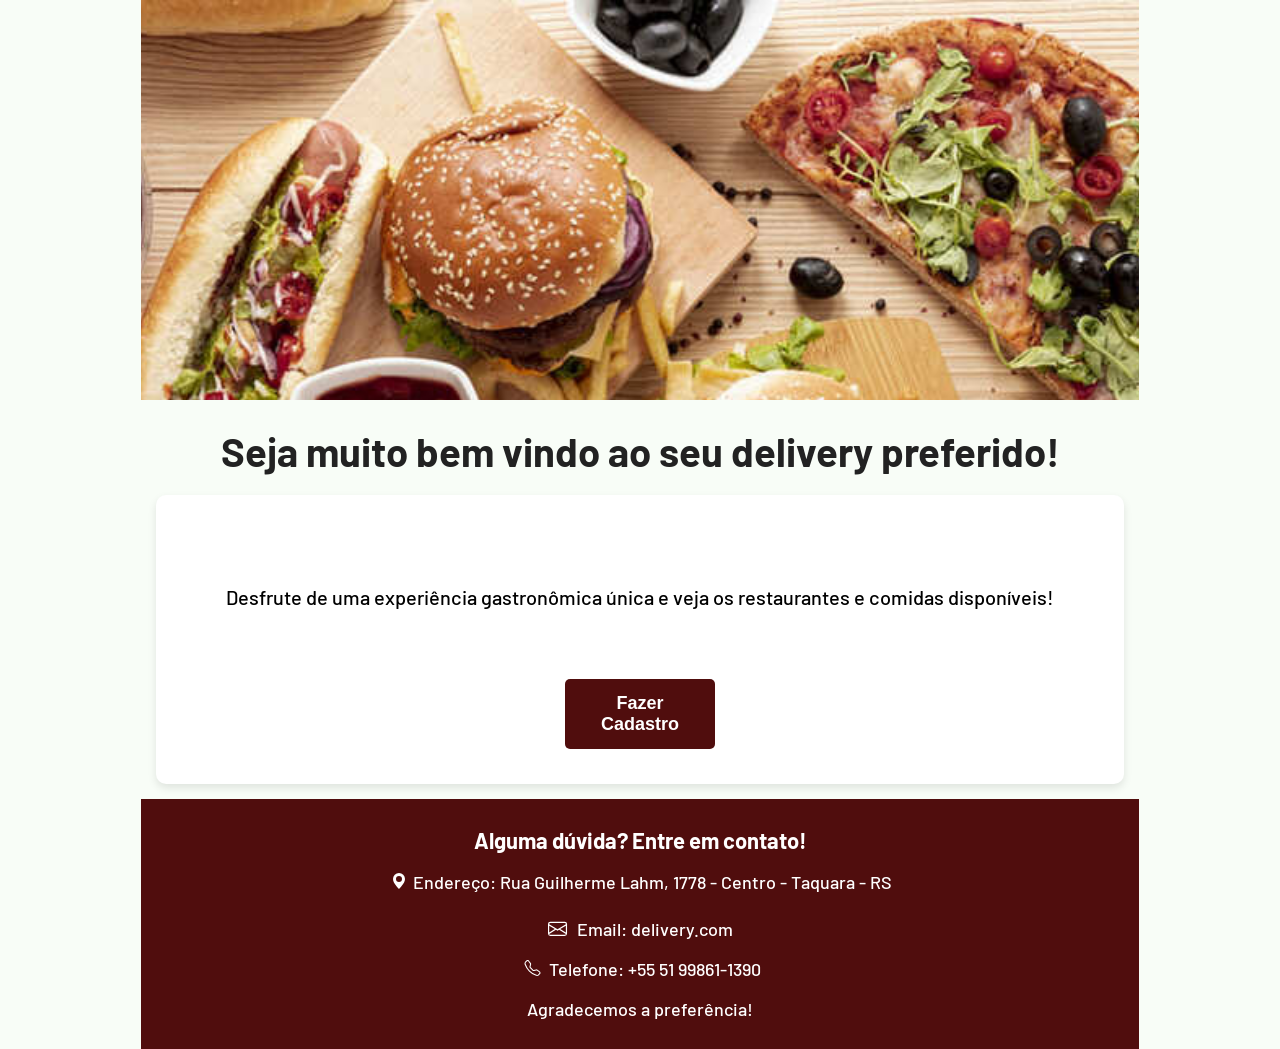
<file: index.html>
<!DOCTYPE html>
<html lang="pt-BR">
<head>
    <meta charset="UTF-8">
    <meta name="viewport" content="width=device-width, initial-scale=1.0">
    <link rel="stylesheet" href="style.css">
    <link rel="preconnect" href="https://fonts.googleapis.com">
    <link rel="preconnect" href="https://fonts.gstatic.com" crossorigin>
    <link href="https://fonts.googleapis.com/css2?family=Barlow:ital,wght@0,100;0,200;0,300;0,400;0,500;0,600;0,700;0,800;0,900;1,100;1,200;1,300;1,400;1,500;1,600;1,700;1,800;1,900&display=swap" rel="stylesheet">
    
    <title>Restaurante Come Bem</title>
    <link rel="shortcut icon" href="./imgs/image.png"/>
</head>
<body>
    <div class="index-page">
        
        <main>
            <div class="top-container">
            </div>
            
            
            <h1>Seja muito bem vindo ao seu delivery preferido!</h1>

    <div class="card">
        <div class="mid-container">
            <p id="p-reserva">Desfrute de uma experiência gastronômica única e veja os restaurantes e comidas disponíveis!</p>
        </div>
        <div class="buttons">
            <button id="login-btn" onclick="window.location.href='cadastro.html'">Fazer Cadastro</button>
        </div>
        
        
    </div>
            <footer>
                <div class="msg-footer">
                <h2 id="h2-footer">Alguma dúvida? Entre em contato!</h2>
                <p>
                    <svg xmlns="http://www.w3.org/2000/svg" width="20" height="16" fill="currentColor" class="bi bi-geo-alt-fill" viewBox="0 0 16 16">
                        <path d="M8 16s6-5.686 6-10A6 6 0 0 0 2 6c0 4.314 6 10 6 10m0-7a3 3 0 1 1 0-6 3 3 0 0 1 0 6"/>
                      </svg>
                    Endereço: Rua Guilherme Lahm, 1778 - Centro - Taquara - RS</p>
                <i class="bi bi-envelope"></i>
                <p> <svg xmlns="http://www.w3.org/2000/svg" width="25" height="25" fill="currentColor" class="bi bi-envelope" viewBox="0 0 21 7">
                    <path d="M0 4a2 2 0 0 1 2-2h12a2 2 0 0 1 2 2v8a2 2 0 0 1-2 2H2a2 2 0 0 1-2-2zm2-1a1 1 0 0 0-1 1v.217l7 4.2 7-4.2V4a1 1 0 0 0-1-1zm13 2.383-4.708 2.825L15 11.105zm-.034 6.876-5.64-3.471L8 9.583l-1.326-.795-5.64 3.47A1 1 0 0 0 2 13h12a1 1 0 0 0 .966-.741M1 11.105l4.708-2.897L1 5.383z"/>
                  </svg> 
                    Email: delivery.com</p>
                <p>
                    <svg xmlns="http://www.w3.org/2000/svg" width="25" height="16" fill="currentColor" class="bi bi-telephone" viewBox="0 0 16 16">
                        <path d="M3.654 1.328a.678.678 0 0 0-1.015-.063L1.605 2.3c-.483.484-.661 1.169-.45 1.77a17.6 17.6 0 0 0 4.168 6.608 17.6 17.6 0 0 0 6.608 4.168c.601.211 1.286.033 1.77-.45l1.034-1.034a.678.678 0 0 0-.063-1.015l-2.307-1.794a.68.68 0 0 0-.58-.122l-2.19.547a1.75 1.75 0 0 1-1.657-.459L5.482 8.062a1.75 1.75 0 0 1-.46-1.657l.548-2.19a.68.68 0 0 0-.122-.58zM1.884.511a1.745 1.745 0 0 1 2.612.163L6.29 2.98c.329.423.445.974.315 1.494l-.547 2.19a.68.68 0 0 0 .178.643l2.457 2.457a.68.68 0 0 0 .644.178l2.189-.547a1.75 1.75 0 0 1 1.494.315l2.306 1.794c.829.645.905 1.87.163 2.611l-1.034 1.034c-.74.74-1.846 1.065-2.877.702a18.6 18.6 0 0 1-7.01-4.42 18.6 18.6 0 0 1-4.42-7.009c-.362-1.03-.037-2.137.703-2.877z"/>
                      </svg>
                    Telefone: +55 51 99861-1390</p>
              
                    <p>Agradecemos a preferência!</p>
                </div>
            </footer>
        </main>
    </div>
    <script>
        document.getElementById('button-reserva').addEventListener('click', function() {
            window.location.href = 'reserva.html';
        });
    </script>
</body>
</html>
</file>
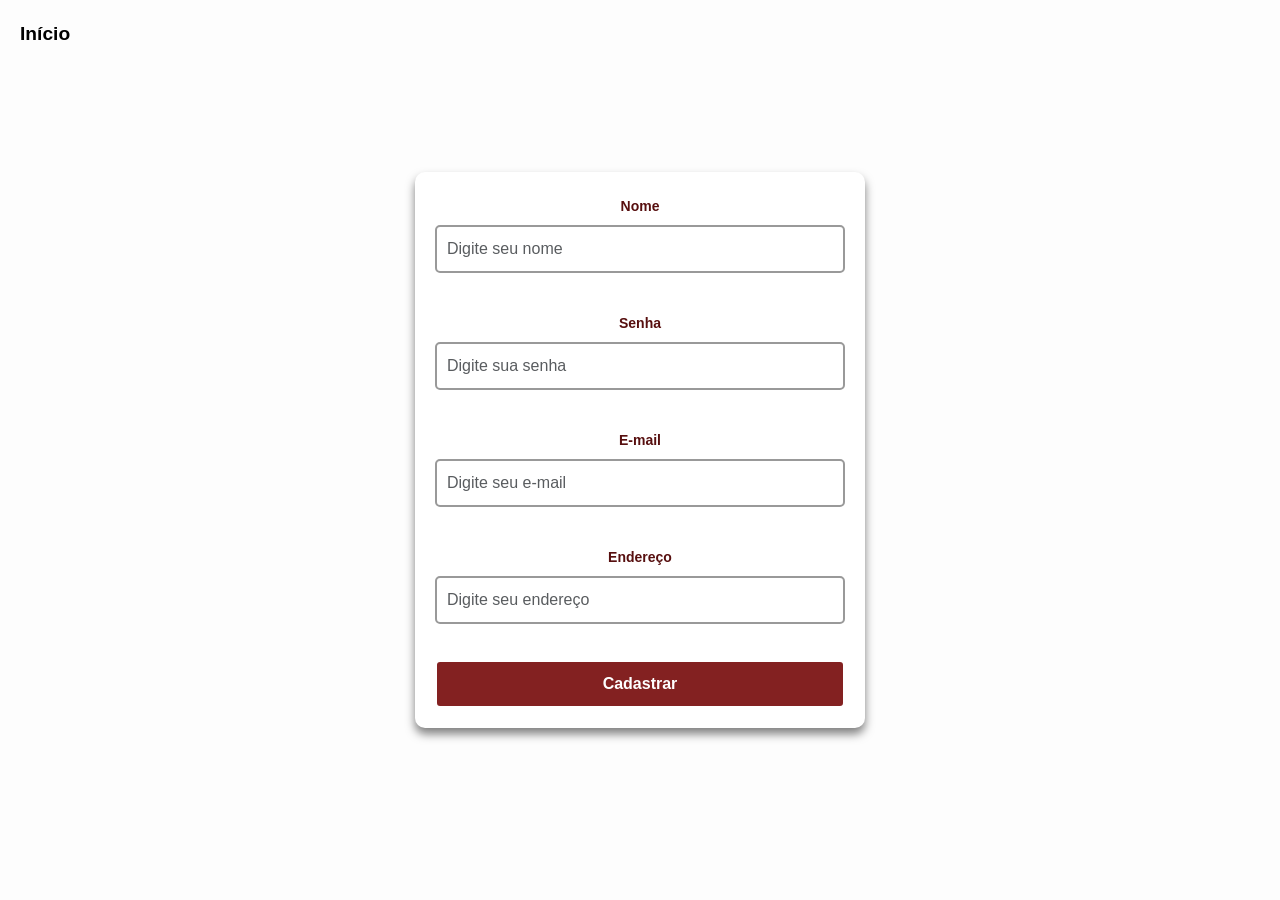
<file: cadastro.html>
<!DOCTYPE html>
<html lang="pt-BR">
<head>
    <meta charset="UTF-8">
    <meta name="viewport" content="width=device-width, initial-scale=1.0">
    <title>Cadastro</title>
    <link href="https://cdn.jsdelivr.net/npm/bootstrap@5.0.2/dist/css/bootstrap.min.css" rel="stylesheet">
    <link rel="stylesheet" href="style.css">
</head>
<body class="body-login-cadastro">

    <a href="index.html" class="back-link">Início</a>
    <div class="container">
        <form id="cadastroForm">
            <div class="mb-3">
                <label for="nome" class="form-label">Nome</label>
                <input type="text" class="form-control" id="nome" placeholder="Digite seu nome">
            </div>
            <div class="mb-3">
                <label for="senha" class="form-label">Senha</label>
                <input type="password" class="form-control" id="senha" placeholder="Digite sua senha">
            </div>
            <div class="mb-3">
                <label for="email" class="form-label">E-mail</label>
                <input type="email" class="form-control" id="email" placeholder="Digite seu e-mail">
            </div>
            <div class="mb-3">
                <label for="endereco" class="form-label">Endereço</label>
                <input type="text" class="form-control" id="endereco" placeholder="Digite seu endereço">
            </div>
            <a href="escolha.html" class="btn btn-danger w-100">Cadastrar</a>
        </form>
    </div>

    <script src="js/home.js"></script>
</body>
</html>
</file>
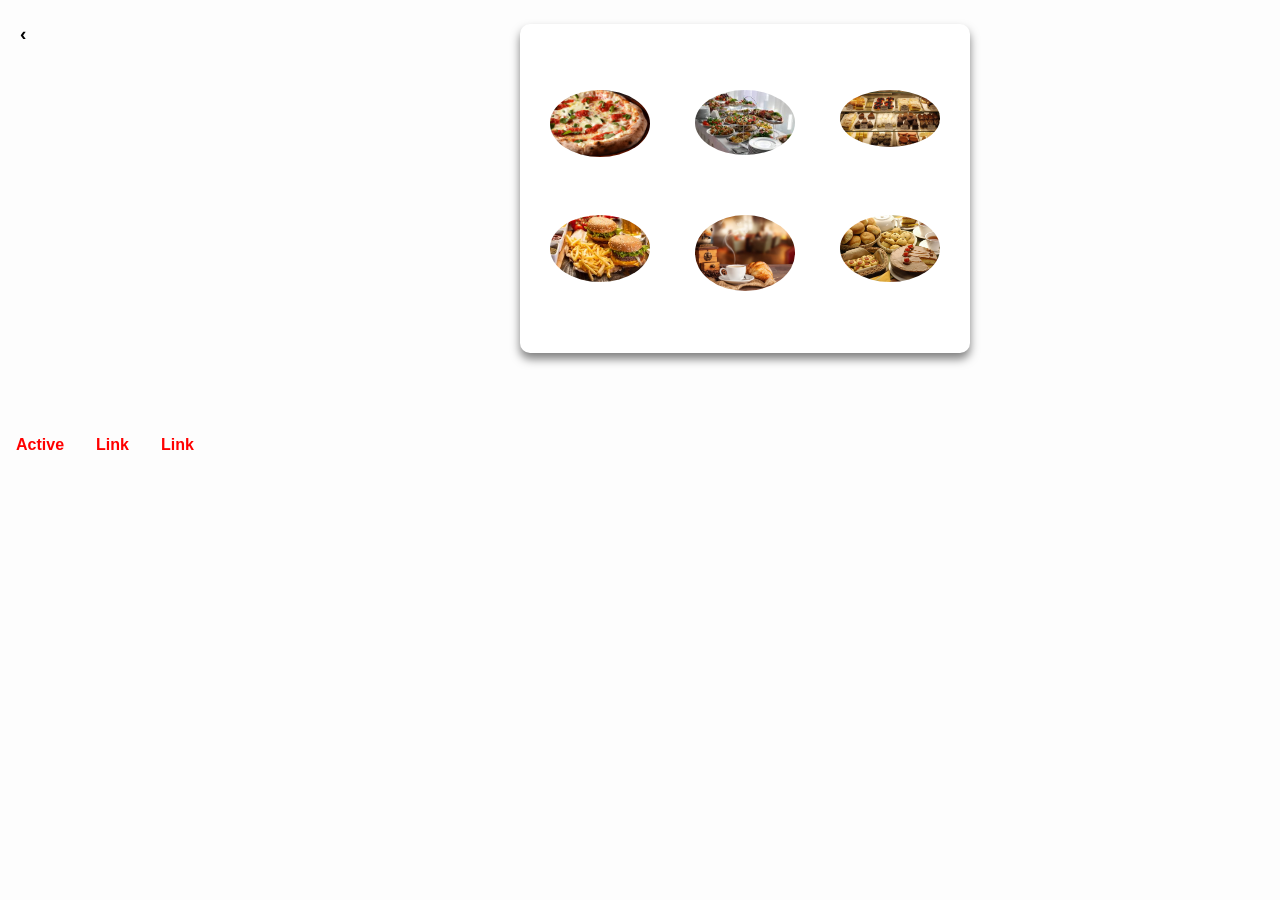
<file: categorias.html>
<!DOCTYPE html>
<html lang="pt-BR">
<head>
    <meta charset="UTF-8">
    <meta name="viewport" content="width=device-width, initial-scale=1.0">
    <title>Página de Categorias</title>
    <link href="https://cdn.jsdelivr.net/npm/bootstrap@5.0.2/dist/css/bootstrap.min.css" rel="stylesheet">
    <link rel="stylesheet" href="style.css">
</head>
<body class="body-login-cadastro">
    <ul class="nav justify-content-center">
        <li class="nav-item">
          <a class="nav-link active" aria-current="page" href="#">Active</a>
        </li>
        <li class="nav-item">
          <a class="nav-link" href="#">Link</a>
        </li>
        <li class="nav-item">
          <a class="nav-link" href="#">Link</a>
        </li>
      </ul>

    <div class="container mt-4">
        <a href="#" class="back-link">‹</a>
        <h2 class="text-center">CATEGORIAS</h2>
        <div class="row text-center">
            <div class="col">
                <img src="Imagens/pizzaria.webp" alt="Pizzaria" class="rounded-circle" width="100">
                <p>Pizzaria</p>
            </div>
            <div class="col">
                <img src="Imagens/buffet.jpeg" alt="Restaurante" class="rounded-circle" width="100">
                <p>Restaurantes</p>
            </div>
            <div class="col">
                <img src="Imagens/doceria.jpg" alt="Doceria" class="rounded-circle" width="100">
                <p>Docerias</p>
            </div>
        </div>
        <div class="row text-center mt-3">
            <div class="col">
                <img src="Imagens/fastfood.jpeg" alt="Fast food" class="rounded-circle" width="100">
                <p>Fast food</p>
            </div>
            <div class="col">
                <img src="Imagens/cafeteria.jpg" alt="Cafeteria" class="rounded-circle" width="100">
                <p>Cafeterias</p>
            </div>
            <div class="col">
                <img src="Imagens/padaria.jpg" alt="Padaria" class="rounded-circle" width="100">
                <p>Padarias</p>
            </div>
        </div>
    </div>
</body>
</html>
</file>
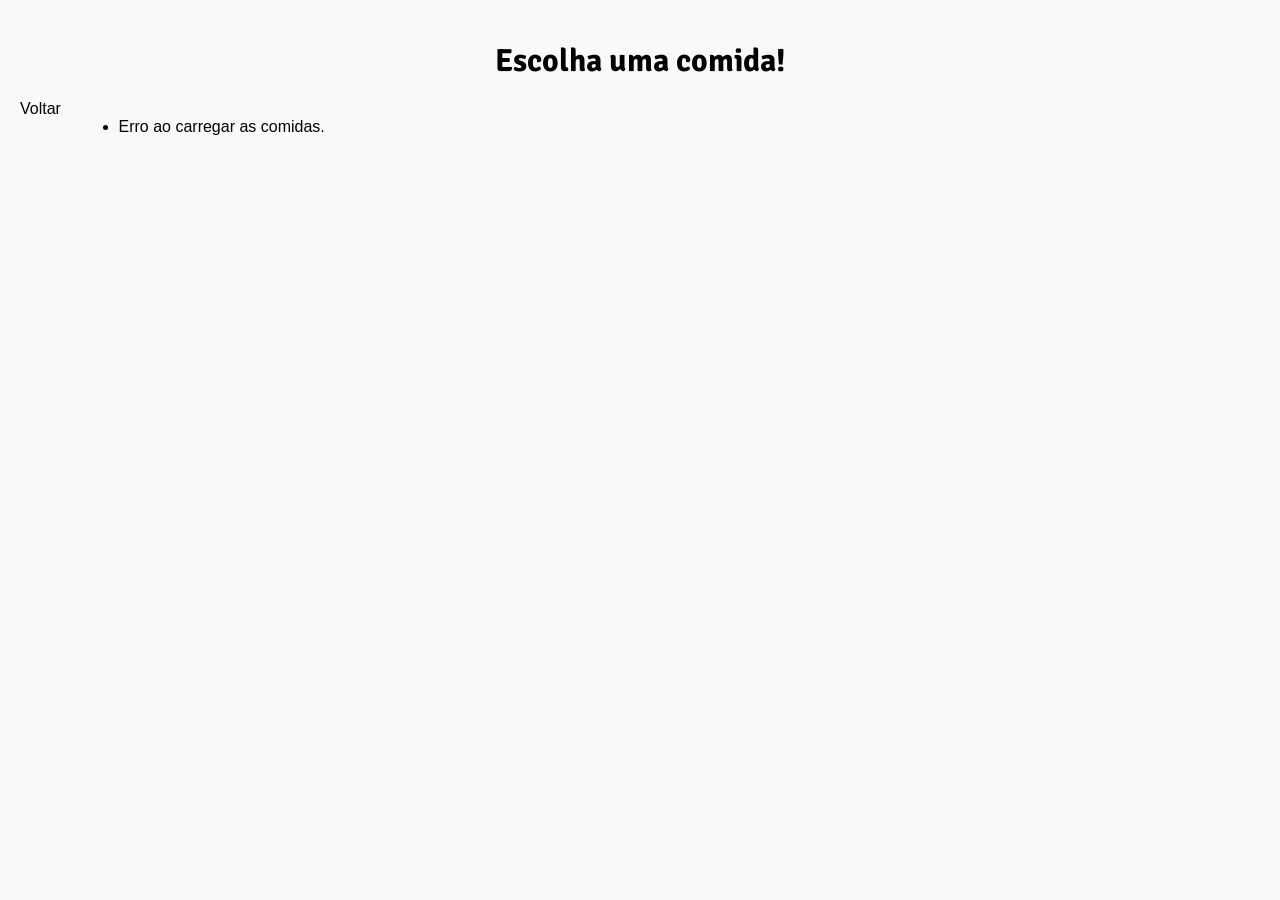
<file: comidas.html>
<!DOCTYPE html>
<html lang="en">
<head>
  <meta charset="UTF-8">
  <meta name="viewport" content="width=device-width, initial-scale=1.0">
  <title>Lista de Comidas</title>
  <link rel="stylesheet" href="comidasStyle.css">
  <link rel="preconnect" href="https://fonts.googleapis.com">
  <link rel="preconnect" href="https://fonts.gstatic.com" crossorigin>
  <link href="https://fonts.googleapis.com/css2?family=Barlow:ital,wght@0,100;0,200;0,300;0,400;0,500;0,600;0,700;0,800;0,900;1,100;1,200;1,300;1,400;1,500;1,600;1,700;1,800;1,900&family=Signika+Negative:wght@300..700&display=swap" rel="stylesheet">
</head>
<body>
  <h1>Escolha uma comida!</h1>
  <a href="#" class="back-link" onclick="history.back(); return false;">Voltar</a>
  <ul id="food-list" class="food-grid"></ul>
  <script src="js/foods.js"></script>
</body>
</html>
</file>
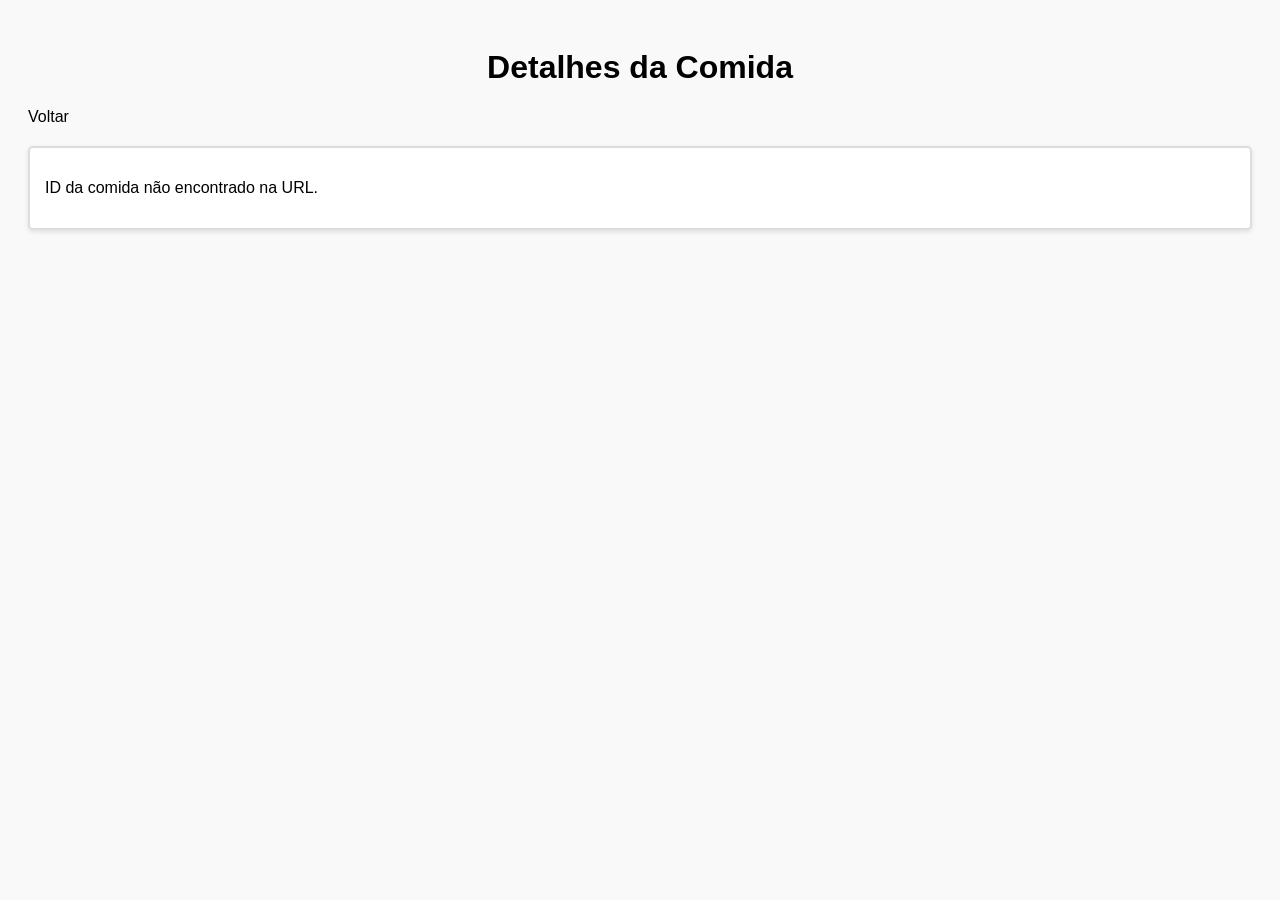
<file: detalhes-comida.html>
<!DOCTYPE html>
<html lang="en">
<head>
  <meta charset="UTF-8">
  <meta name="viewport" content="width=device-width, initial-scale=1.0">
  <title>Detalhes da Comida</title>
  <style>
body {
  font-family: Arial, sans-serif;
  padding: 20px;
  background-color: #f9f9f9;
}

h1 {
  text-align: center;

}

#details {
  margin-top: 20px;
  background-color: #fff;
  padding: 15px;
  border-radius: 5px;
  box-shadow: 0 2px 5px rgba(0, 0, 0, 0.1);
  border: 2px solid rgb(221, 221, 221); /* Borda vermelha */
  transition: all 0.3s ease; /* Animação suave */
}

#details:hover {
  border: 2px solid rgb(204, 204, 204); /* Borda mais escura ao passar o mouse */
  transform: scale(1.02); /* Efeito de zoom suave no hover */
}

img {
  max-width: 100%;
  border-radius: 8px;
  border: 1px solid rgb(240, 239, 239); /* Borda vermelha */
  transition: all 0.3s ease; /* Animação suave */
}

.back-link{
  text-decoration: none;
  color: black;
}

  </style>
</head>
<body>
  <h1>Detalhes da Comida</h1>
  <a href="#" class="back-link" onclick="history.back(); return false;">Voltar</a>
  <div id="details"></div>
  <script src="js/detalhes-food.js"></script>
</body>
</html>
</file>
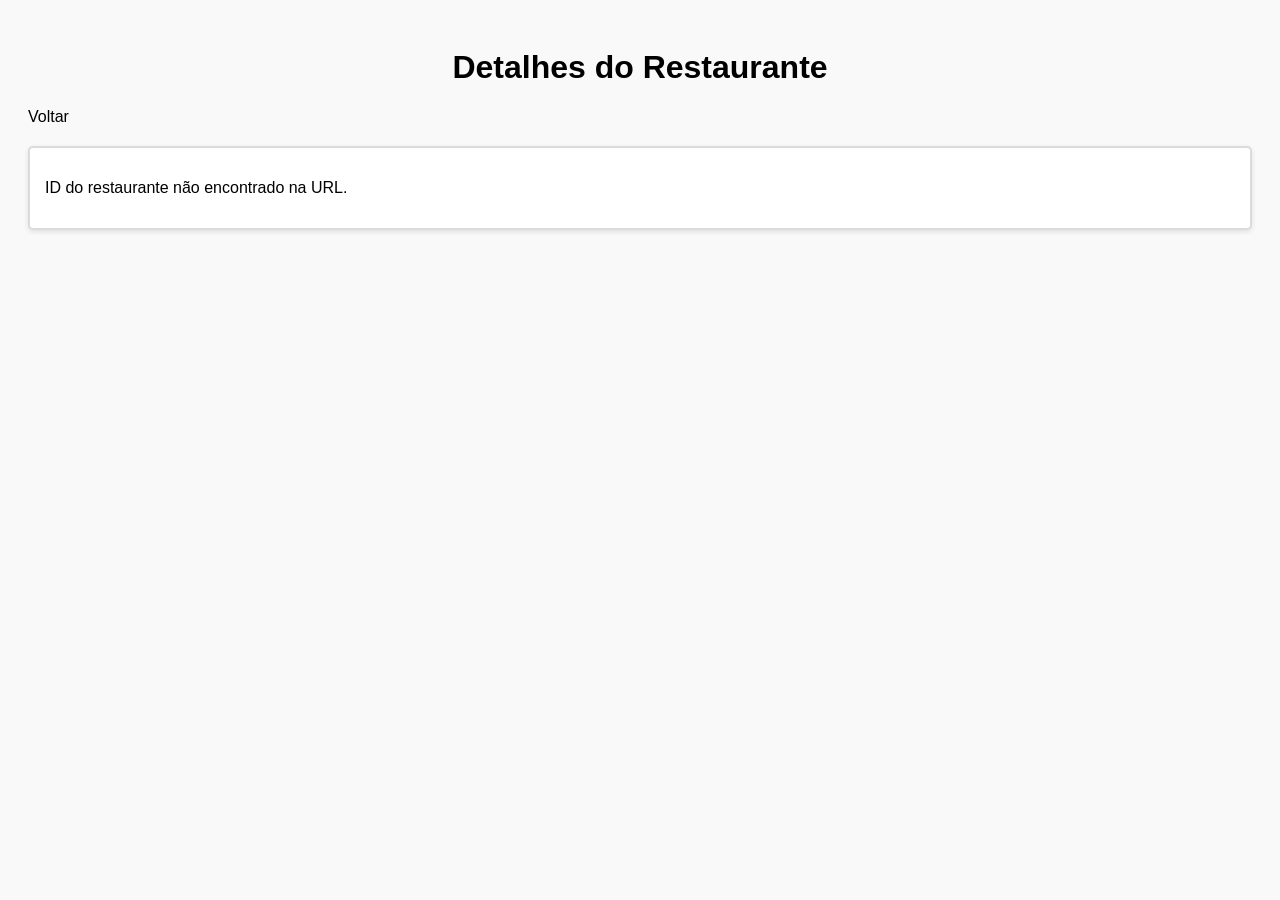
<file: detalhes.html>
<!DOCTYPE html>
<html lang="en">
<head>
  <meta charset="UTF-8">
  <meta name="viewport" content="width=device-width, initial-scale=1.0">
  <title>Detalhes do Restaurante</title>
  <link rel="preconnect" href="https://fonts.googleapis.com">
  <link rel="preconnect" href="https://fonts.gstatic.com" crossorigin>
  <link href="https://fonts.googleapis.com/css2?family=Barlow:ital,wght@0,100;0,200;0,300;0,400;0,500;0,600;0,700;0,800;0,900;1,100;1,200;1,300;1,400;1,500;1,600;1,700;1,800;1,900&family=Signika+Negative:wght@300..700&display=swap" rel="stylesheet">
  <style>
    body {
  font-family: Arial, sans-serif;
  padding: 20px;
  background-color: #f9f9f9;
}

h1 {
  text-align: center;
}

#details {
  margin-top: 20px;
  background-color: #fff;
  padding: 15px;
  border-radius: 5px;
  box-shadow: 0 2px 5px rgba(0, 0, 0, 0.1);
  border: 2px solid rgb(219, 219, 219); 
}

img {
  max-width: 200px;
  border-radius: 8px;
  border: 2px solid rgb(255, 255, 255); 

}
.back-link{
  text-decoration: none;
  color: black;
}
  </style>
</head>
<body>
  <h1>Detalhes do Restaurante</h1>
  <a href="#" class="back-link" onclick="history.back(); return false;">Voltar</a>
  <div id="details"></div>
  <script src="js/detalhes.js"></script>
</body>
</html>
</file>
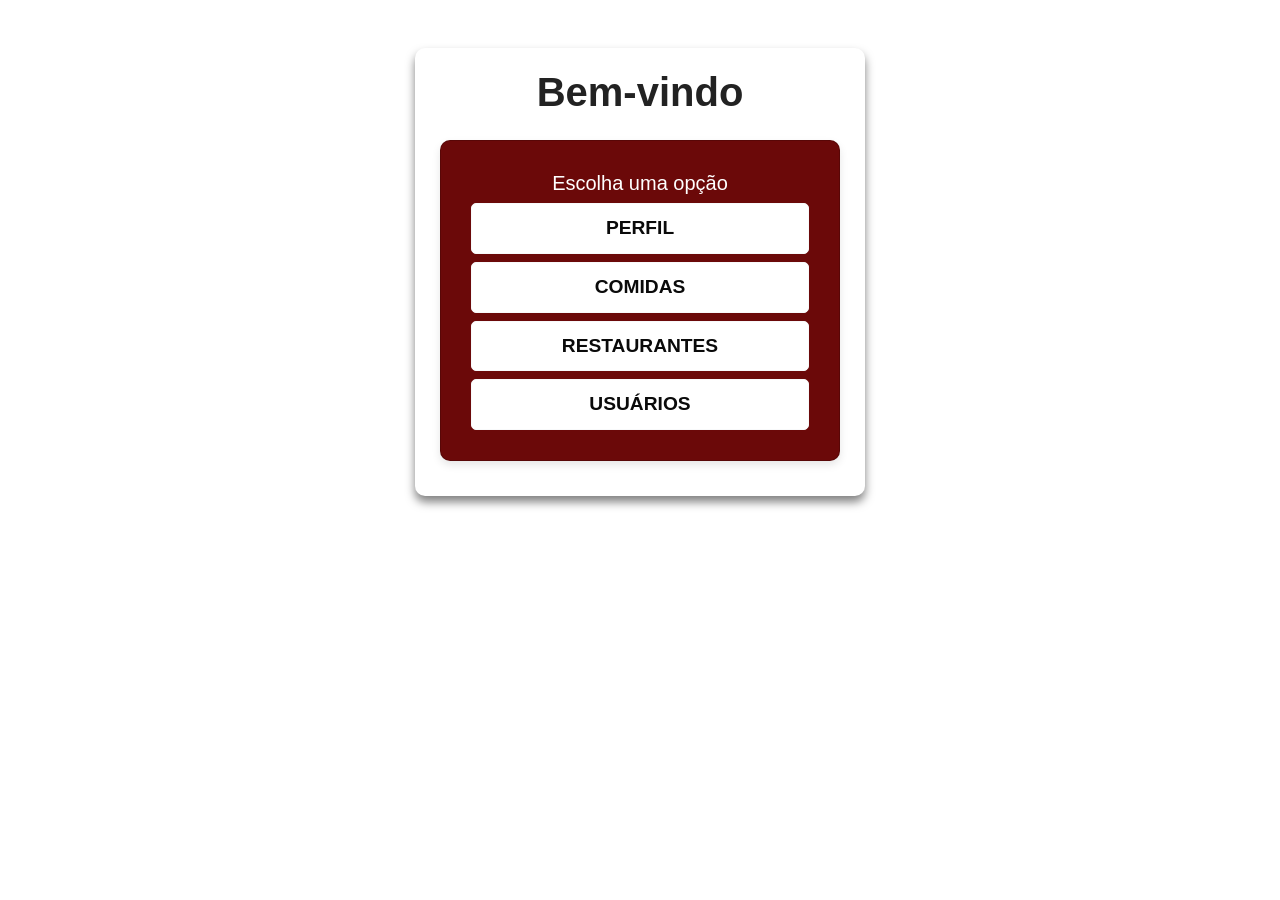
<file: escolha.html>
<!DOCTYPE html>
<html lang="pt-BR">
<head>
    <meta charset="UTF-8">
    <meta name="viewport" content="width=device-width, initial-scale=1.0">
    <title>Bem-vindo</title>
    <!-- Link do Bootstrap CSS -->
    <link href="https://cdn.jsdelivr.net/npm/bootstrap@5.0.2/dist/css/bootstrap.min.css" rel="stylesheet">
    <!-- Link para o CSS personalizado -->
    <link rel="stylesheet" href="style.css">
</head>
<body class="bg-white"> <!-- Especificando fundo branco -->
    <div class="container mt-5">
        <!-- Título -->
        <h1 class="text-center mb-4">Bem-vindo</h1>

        <!-- Card de navegação -->
        <div class="card mx-auto" style="max-width: 400px; background-color: rgb(107, 9, 9);"> <!-- Card com fundo vermelho -->
            <div class="card-body">
                <h5 class="card-title text-center text-white">Escolha uma opção</h5> <!-- Texto branco no card -->
                <div class="d-grid gap-2">
                    <a href="perfil.html" class="btn btn-light">Perfil</a> <!-- Botões com cor clara -->
                    <a href="comidas.html" class="btn btn-light">Comidas</a>
                    <a href="restaurantes.html" class="btn btn-light">Restaurantes</a>
                    <a href="users.html" class="btn btn-light">Usuários</a>
                </div>
            </div>
        </div>
    </div>

    <!-- Link para o Bootstrap JS e dependências -->
    <script src="https://cdn.jsdelivr.net/npm/@popperjs/core@2.9.3/dist/umd/popper.min.js"></script>
    <script src="https://cdn.jsdelivr.net/npm/bootstrap@5.0.2/dist/js/bootstrap.min.js"></script>
</body>
</html>
</file>
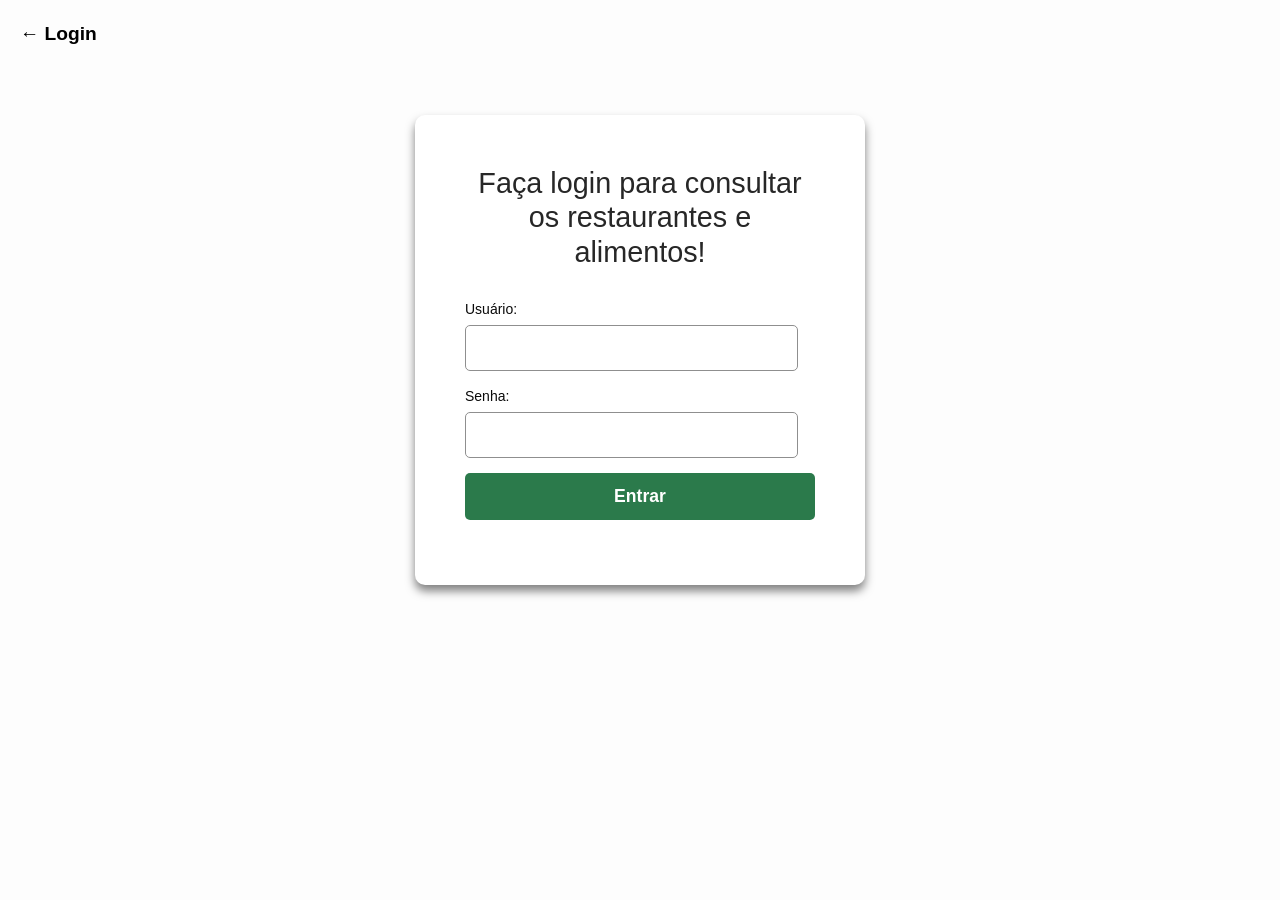
<file: login.html>
<!DOCTYPE html>
<html lang="pt-BR">
<head>
    <meta charset="UTF-8">
    <meta name="viewport" content="width=device-width, initial-scale=1.0">
    <title>Login</title>
    <link href="https://cdn.jsdelivr.net/npm/bootstrap@5.0.2/dist/css/bootstrap.min.css" rel="stylesheet">
    <link rel="stylesheet" href="style.css">
</head>
<body class="body-login-cadastro">

    <a href="index.html" class="back-link">← Login</a>
    <div class="login-container">
        <h1>Faça login para consultar os restaurantes e alimentos!</h1>
        <form id="login-form">
            <label for="username">Usuário:</label>
            <input type="text" id="username" name="username" required>
            
            <label for="password">Senha:</label>
            <input type="password" id="password" name="password" required>
            
            
            <button type="submit">Entrar</button>
        </form>
    </div>
</body>
</html>
</file>
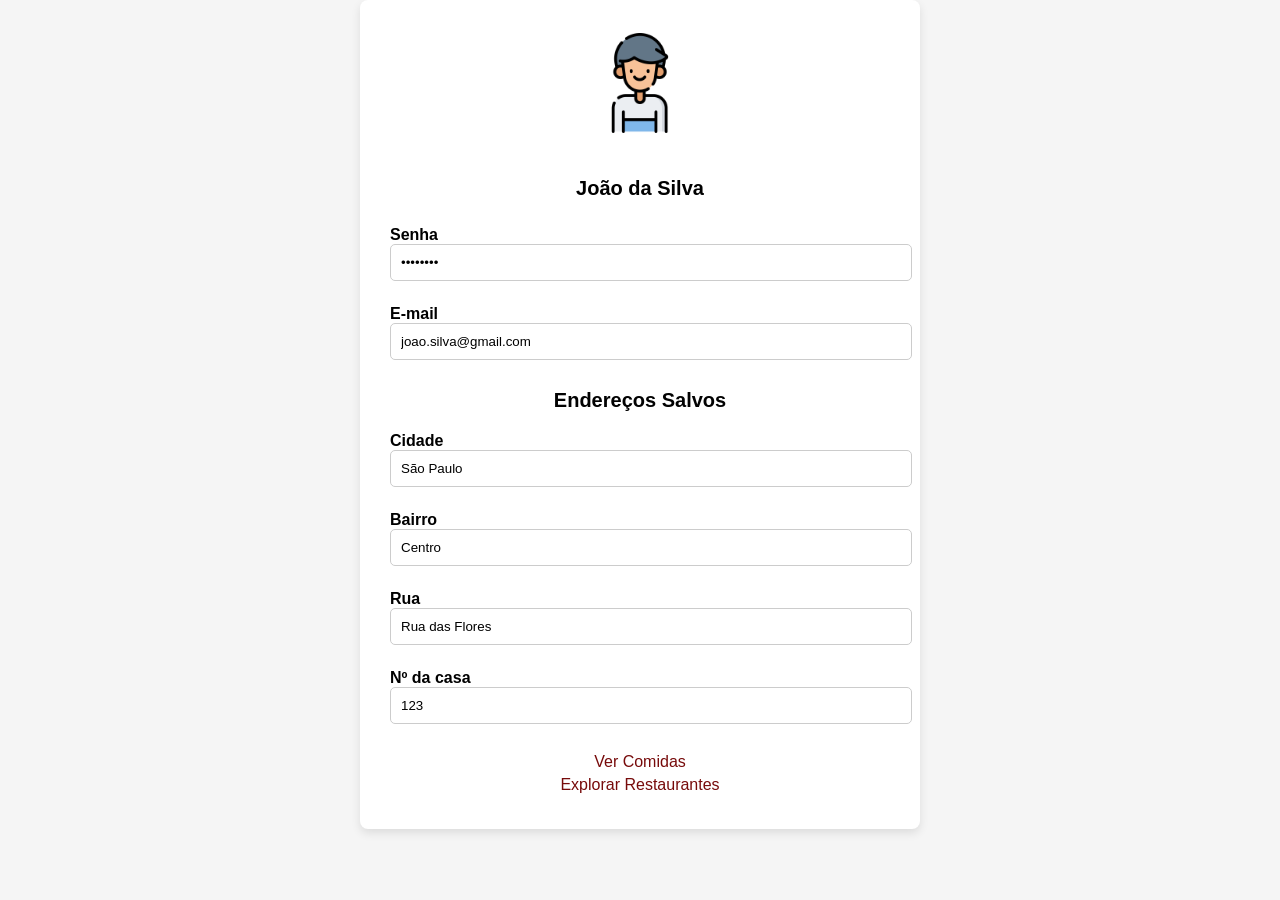
<file: perfil.html>
<!DOCTYPE html>
<html lang="pt-BR">
<head>
    <meta charset="UTF-8">
    <meta name="viewport" content="width=device-width, initial-scale=1.0">
    <title>Página de Perfil</title>
    <style>
        /* Estilo global */
        body {
            font-family: Arial, sans-serif;
            margin: 0;
            padding: 0;
            background-color: #f5f5f5;
            display: flex;
            justify-content: center;
            align-items: center;
            height: 100%;
        
        }

        .container {
            max-width: 500px;
            width: 100%;
            background: #fff;
            border-radius: 8px;
            padding: 30px;
            box-shadow: 0 4px 10px rgba(0, 0, 0, 0.1);
            text-align: center;
        }

        h2 {
            font-size: 24px;
            font-weight: bold;
            color: #000000;
            margin-bottom: 0px;
        }

        .back-link {
            display: inline-block;
            color: #f39c12;
            font-size: 18px;
            text-decoration: none;
            margin-bottom: 10px;
        }

        .back-link:hover {
            text-decoration: underline;
        }

        img {
            margin-bottom: 10px;
            border: 3px solid #ffffff;
        }

        h4 {
            font-size: 20px;
            color: #000000;
            font-weight: bold;
        }

        label {
            font-weight: bold;
            margin-top: 15px;
            display: block;
            color: #000000;
            text-align: left;
        }

        .form-control {
            width: 100%;
            border-radius: 5px;
            border: 1px solid #ccc;
            padding: 10px;
            margin-bottom: 9px;
        }

        .form-control:focus {
            outline: none;
            border-color: #861111;
            box-shadow: 0 0 5px rgba(243, 156, 18, 0.5);
        }

        h3 {
            font-size: 20px;
            color: #020202;
            margin-top: 20px;
        }

        .links {
            margin-top: 20px;
            font-weight: 500;
            font-family: 'Franklin Gothic Medium', 'Arial Narrow', Arial, sans-serif;
            font-size: 40px;
        }

        .links a {
            display: block;
            color: #770b0b;
            font-size: 16px;
            text-decoration: none;
            margin: 5px 0;
            transition: color 0.3s ease;
        }

        .links a:hover {
            color: #333;
        }
    </style>
</head>
<body>
    <div class="container">
       
        <div class="mb-3">
            <img src="./Imagens/1373255.png" alt="Perfil" class="rounded-circle" width="100">
            <h4>João da Silva</h4>
        </div>
        <form>
            <label for="senha">Senha</label>
            <input type="password" class="form-control" id="senha" value="12345678">

            <label for="email">E-mail</label>
            <input type="email" class="form-control" id="email" value="joao.silva@gmail.com">

            <h3>Endereços Salvos</h3>
            <label for="cidade">Cidade</label>
            <input type="text" class="form-control" id="cidade" value="São Paulo">

            <label for="bairro">Bairro</label>
            <input type="text" class="form-control" id="bairro" value="Centro">

            <label for="rua">Rua</label>
            <input type="text" class="form-control" id="rua" value="Rua das Flores">

            <label for="numero">Nº da casa</label>
            <input type="text" class="form-control" id="numero" value="123">
        </form>
        <div class="links">
            <a href="comidas.html">Ver Comidas</a>
            <a href="restaurantes.html">Explorar Restaurantes</a>
        </div>
    </div>
</body>
</html>
</file>
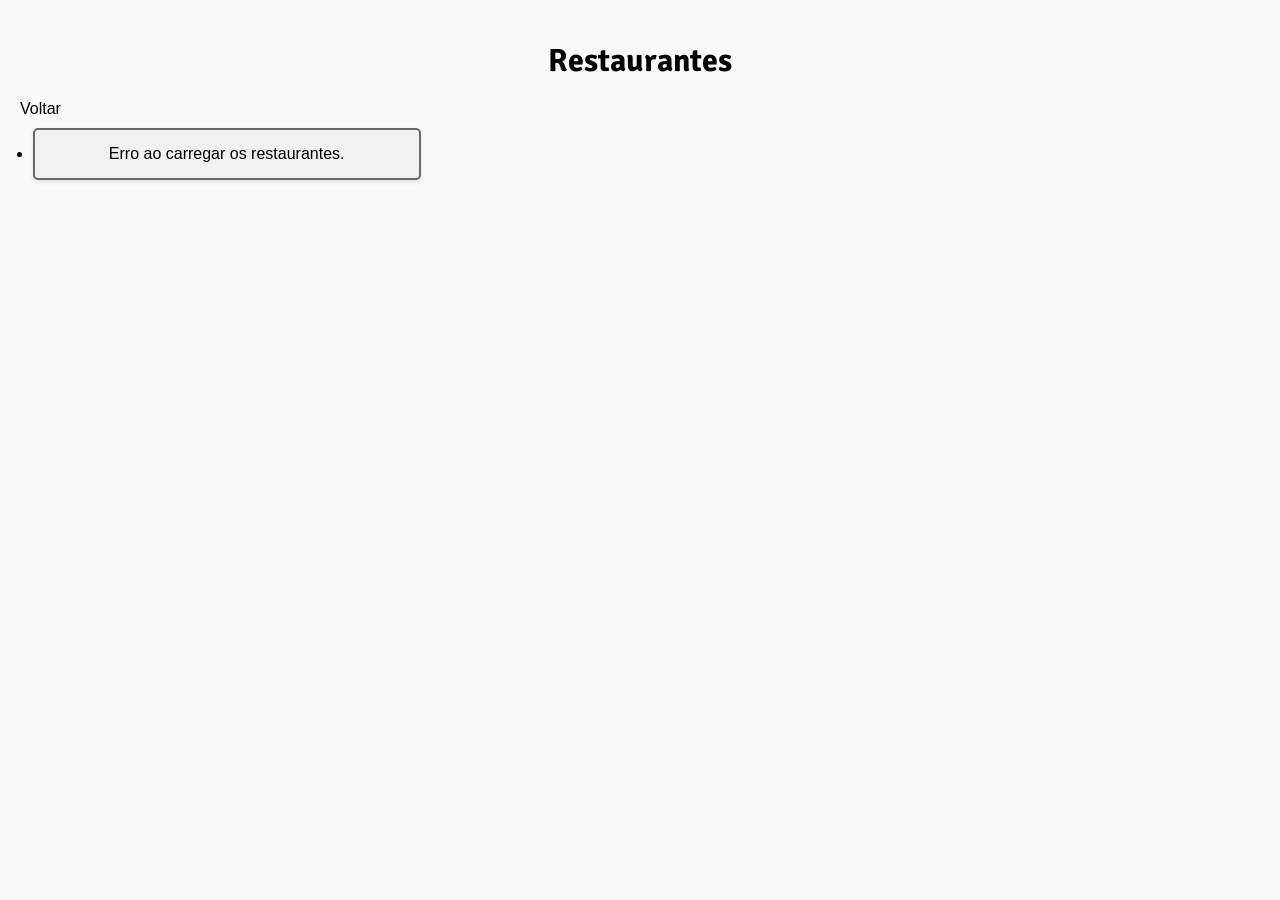
<file: restaurantes.html>
<!DOCTYPE html>
<html lang="en">
<head>
  <meta charset="UTF-8">
  <meta name="viewport" content="width=device-width, initial-scale=1.0">
  <title>Lista de Restaurantes</title>
  <link rel="preconnect" href="https://fonts.googleapis.com">
  <link rel="preconnect" href="https://fonts.gstatic.com" crossorigin>
  <link href="https://fonts.googleapis.com/css2?family=Barlow:ital,wght@0,100;0,200;0,300;0,400;0,500;0,600;0,700;0,800;0,900;1,100;1,200;1,300;1,400;1,500;1,600;1,700;1,800;1,900&family=Signika+Negative:wght@300..700&display=swap" rel="stylesheet">
  <style>
    body {
      font-family: Arial, sans-serif;
      padding: 20px;
      background-color: #f9f9f9;
      margin: 0;
    }

    h1 {
      text-align: center;
      margin-bottom: 20px;
      font-family: Signika Negative;
    }

    .restaurant-grid {
      display: grid;
      grid-template-columns: repeat(3, 1fr); 
      grid-auto-rows: auto; 
      gap: 20px; 
      justify-items: center; 
      justify-content: center;
      padding: 10px;
      margin: 0 auto;
      max-width: 100%; 
    }

    li {
      background-color: #f1f1f1;
      padding: 15px;
      border-radius: 5px;
      box-shadow: 0 2px 5px rgba(0, 0, 0, 0.1);
      cursor: pointer;
      border: 2px solid rgb(105, 105, 105);
      transition: all 0.3s ease;
      width: 90%; 
      text-align: center;
    }

    li:hover {
      background-color: #ffffff; 
      border: 2px solid rgb(54, 75, 107); 
    }

    @media (max-width: 768px) {
      .restaurant-grid {
        grid-template-columns: 1fr; 
      }
    }
    .back-link{
  text-decoration: none;
  color: black;
}
  </style>
</head>
<body>
  <h1>Restaurantes</h1>
  <a href="#" class="back-link" onclick="history.back(); return false;">Voltar</a>
  <ul id="restaurant-list" class="restaurant-grid"></ul>
  <script src="js/restaurantes.js"></script>
</body>
</html>
</file>
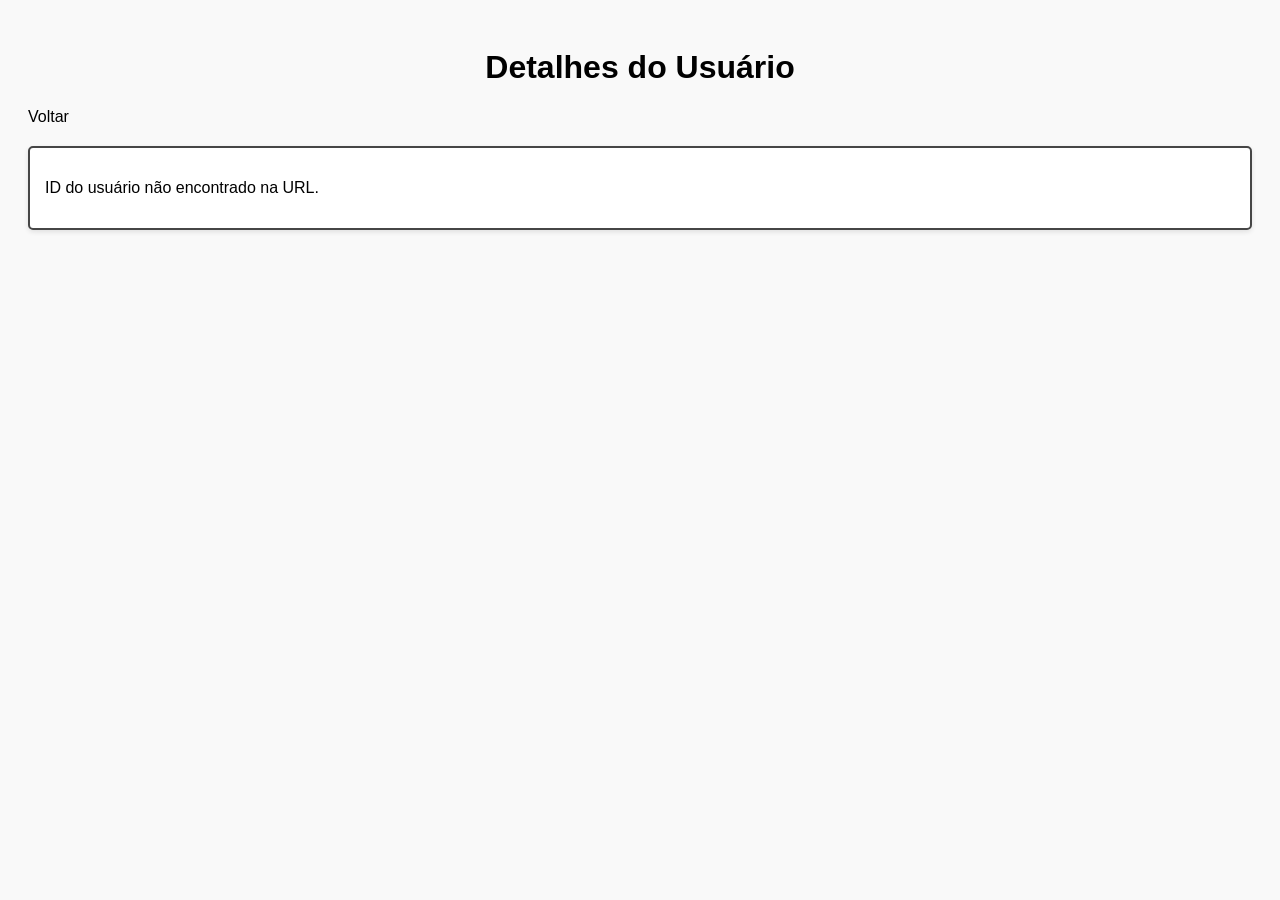
<file: user-details.html>
<!DOCTYPE html>
<html lang="en">
<head>
  <meta charset="UTF-8">
  <meta name="viewport" content="width=device-width, initial-scale=1.0">
  <title>Detalhes do Usuário</title>
  <style>
body {
  font-family: Arial, sans-serif;
  padding: 20px;
  background-color: #f9f9f9;
}

h1 {
  text-align: center;
}

#details {
  margin-top: 20px;
  background-color: #fff;
  padding: 15px;
  border-radius: 5px;
  box-shadow: 0 2px 5px rgba(0, 0, 0, 0.1);
  border: 2px solid rgb(70, 70, 70); /* Adiciona a borda vermelha */
}

.back-link{
  text-decoration: none;
  color: black;
}
  </style>
</head>
<body>
  <h1>Detalhes do Usuário</h1>
  <a href="#" class="back-link" onclick="history.back(); return false;">Voltar</a>
  <div id="details"></div>
  <script src="js/user-details.js"></script>
</body>
</html>
</file>
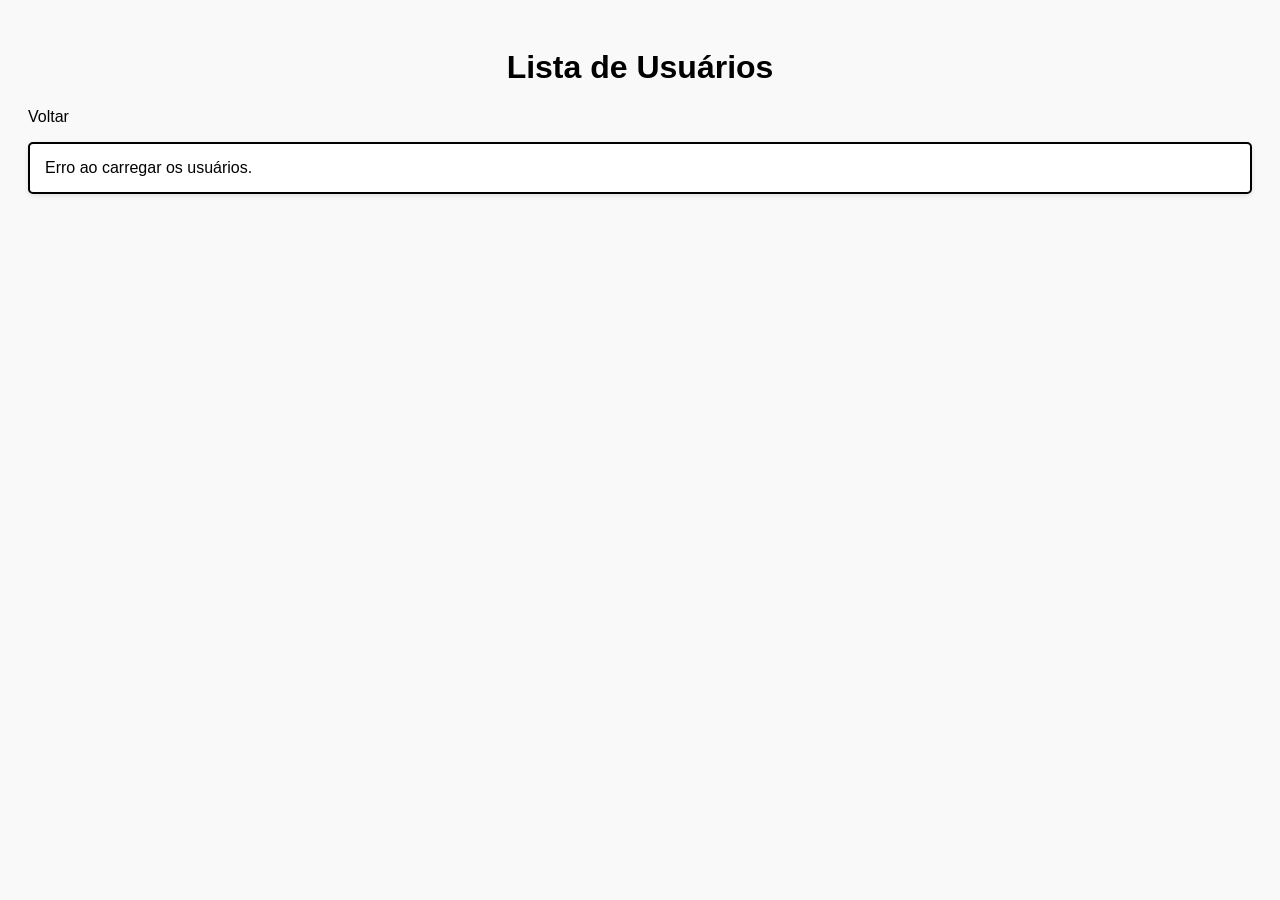
<file: users.html>
<!DOCTYPE html>
<html lang="en">
<head>
  <meta charset="UTF-8">
  <meta name="viewport" content="width=device-width, initial-scale=1.0">
  <title>Lista de Usuários</title>
  <style>
body {
  font-family: Arial, sans-serif;
  padding: 20px;
  background-color: #f9f9f9;
}

h1 {
  text-align: center;
}

ul {
  list-style: none;
  padding: 0;
}

li {
  background-color: #fff;
  margin: 10px 0;
  padding: 15px;
  border-radius: 5px;
  box-shadow: 0 2px 5px rgba(0, 0, 0, 0.1);
  cursor: pointer;
  border: 2px solid rgb(0, 0, 0); /* Adiciona a borda vermelha */
}

li:hover {
  background-color: #f1f1f1;
  border: 2px solid rgb(117, 50, 50); /* Borda mais escura ao passar o mouse */
}
.back-link{
  text-decoration: none;
  color: black;
}

  </style>
</head>
<body>
  <h1>Lista de Usuários</h1>
  <a href="#" class="back-link" onclick="history.back(); return false;">Voltar</a>
  <ul id="user-list"></ul>
  <script src="js/users.js"></script>
</body>
</html>
</file>
<file: style.css>
/* Estilo geral */
body {
    margin: 0;
    padding: 0;
    font-family: Arial, sans-serif;
}

/* Fundo vermelho para a página inicial */
.body-inicio {
    background-color: rgb(247, 168, 168);
    height: 100%;
}

/* Fundo branco para as páginas de Login e Cadastro */
.body-login-cadastro {
    background-color: rgb(253, 253, 253);
    min-height: vh;
}

/* Logo centralizado para a página inicial */
.center-image {
    display: block;
    margin: 0 auto;
    position: absolute;
    top: 20%;
    left: 50%;
    transform: translate(-50%, -50%);
}

/* Botões na página inicial */
.move-down {
    margin-top: 600px;
}

.btn-custom {
    background-color: red;
    color: white;
    border: 2px solid white;
    padding: 8px 2px;
    font-size: 14px;
    border-radius: 5px;
    font-weight: bold;
}

/* Estilo para links "voltar" */
.back-link {
    position: absolute; /* Fixa a seta na lateral */
    top: 20px; /* Distância do topo */
    left: 20px; /* Distância da lateral */
    font-size: 1.2rem;
    color: black;
    text-decoration: none;
    font-weight: bold;
}

.back-link:hover {
    text-decoration: none;
    color: rgb(139, 8, 8);
}

/* Campos de formulário e botões */
label {
    font-weight: bold;
    color: rgb(255, 255, 255);
    border-radius: 10px;
}
.login-container {
    background-color: rgb(255, 255, 255);
    padding: 50px;
    border-radius: 10px;
    box-shadow: 0 6px 10px rgba(3, 3, 3, 0.5);
    max-width: 450px;
    width: 100%;
    text-align: center;
    margin-bottom: 200px;
}

.login-container h1 {
    font-size: 1.8em;
    margin-bottom: 30px;
    margin-top: 0.5px;
    color: #272727;
    font-family: "Barlow", sans-serif;
    font-weight: 500;
}

.login-container label {
    display: block;
    text-align: left;
    margin-bottom: 5px;
    color: #0a0a0a;
    font-family: "Barlow", sans-serif;
    font-weight: 500;
}

.login-container input {
    width: 95%;
    padding: 10px;
    margin-bottom: 15px;
    border: 1px solid #8f8f8f;
    border-radius: 5px;
    font-size: 1em;
}


h1{
    font-family: "Barlow", sans-serif;
    font-weight: 500;
    font-style: normal;
}
.login-container button {
    width: 100%;
    padding: 10px;
    background-color: #122412;
    color: white;
    border: none;
    border-radius: 5px;
    font-size: 1.1em;
    cursor: pointer;
    transition: background-color 0.3s ease;
    font-family: "Barlow", sans-serif;
    font-weight: 400;
}

.login-container button:hover {
    background-color: #b6a6a6;
}



.form-control {
    border: 2px solid rgb(153, 153, 153);
    border-radius: 5px;
    padding: 10px; /* Aumenta o espaçamento interno */
    margin-bottom: 20px; /* Espaçamento entre os campos */
}

.btn-danger {
    background-color: rgb(131, 33, 33);
    border: 2px solid white;
    font-weight: bold;
    border-radius: 5px;
    padding: 10px;
}

/* Centralização dos formulários de Login e Cadastro */
.container {
    width: 100%;
    padding: 10px;
    background-color: #ffffff;
    color: white;
    border: none;
    border-radius: 5px;
    font-size: 1.1em;
    cursor: pointer;
    transition: background-color 0.3s ease;
    font-family: "Barlow", sans-serif;
    font-weight: 400;
    max-width: 100%;
    margin: auto;
    text-align: center;
    padding-top: 50px;  background-color: rgb(255, 255, 255);
    padding: 20px;
    border-radius: 10px;
    box-shadow: 0 6px 10px rgba(3, 3, 3, 0.5);
    max-width: 450px;
    width: 100%;
    text-align: center;
    
}

/* ==== Novos estilos para as páginas Contemporâneo e Pizzarias ==== */

/* Fundo vermelho */
.body-contemporaneo, .body-pizzarias {
    background-color: rgb(126, 70, 70);
    color: white;
    min-height: 100vh;
    padding: 20px;
}

/* Barra de Pesquisa */
.search-bar {
    border: 2px solid white;
    border-radius: 20px;
    padding: 8px 15px;
    color: black;
    width: 100%;
}

/* Ícone do menu */
.menu-icon {
    color: white;
    font-size: 1.5rem;
    cursor: pointer;
}

/* Imagens dos itens do menu */
.menu-item-image, .pizzaria-logo {
    width: 120px;
    height: 120px;
    object-fit: cover;
    border-radius: 50%;
    border: 2px solid white;
    margin-bottom: 10px;
}

/* Títulos e preços */
.menu-item-title {
    font-size: 1rem;
    font-weight: bold;
}

.menu-item-price {
    font-size: 0.9rem;
    color: white;
}

/* Espaçamento entre os cards */
.row-cols-2 > .col {
    margin-bottom: 20px;
}

.nav-link {
    color: red; /* Torna os nomes vermelhos */
    font-weight: bold; /* Opcional: deixa os nomes em negrito */
    transition: color 0.3s ease; /* Adiciona uma transição suave ao hover */
  }
  
  .nav-link:hover {
    color: darkred; /* Fica um vermelho mais escuro no hover */
  }
  

  body {
    font-family: Arial, sans-serif;
    background-color: white; /* Fundo branco da página */
}

.card {
    box-shadow: 0 4px 8px rgba(0, 0, 0, 0.1);
    border-radius: 10px;
    background-color: rgb(77, 19, 19); /* Fundo vermelho do card */
}



.card-body {
    padding: 10px;
    color: #0a0a0a;    
}

h1 {
    color: #0a0a0a;
}

.card-title {
    color: rgb(0, 0, 0); /* Cor do texto do título do card */
}

.btn-light {
    background-color: white; /* Botões com fundo branco */
    color: #0a0a0a;

    font-size: 1.2rem;
    padding: 10px;
    border-radius: 5px;
    text-transform: uppercase;
    font-weight: bold;
    transition: opacity 0.3s ease; /* Transição suave */
}

.btn-light:hover {
    opacity: 0.9; /* Efeito de opacidade no hover */
}

body {
    font-family: 'Barlow', sans-serif;
    margin: 0;
    padding: 0;
    background-color: #f8fdf7;
    display: flex;
    justify-content: center;
    align-items: center;
    height: 100vh;
}

.index-page {
    display: flex;
    flex-direction: column;
    align-items: center;
    height: 100%;
    width: 100%;
}

header {
    padding: 15px 20px;
    display: flex;
    justify-content: flex-end;
    align-items: center;
}

#logo {
    height: 60px;
    width: 60px;
    margin: auto;
    margin-left: 0;
}

.buttons {
    display: flex;
    align-items: center;
    justify-content: center;
    margin-top: 25px;
    gap: 20px;
}

#button-reserva {
    background-color: #285e2a;
    color: #fff;
    border: none;
    font-weight: 700;
    cursor: pointer;
    border-radius: 5px;
    transition: background-color 0.3s;
    width: 120px;
    height: 70px;
    font-size: 18px;
}

#button-reserva:hover {
    background-color: #ffffff;
}

#login-btn {
    background-color: #500d0d;
    color: white;
    font-size: 18px; 
    font-weight: 700;
    border: none;
    border-radius: 5px;
    cursor: pointer;
    transition: background-color 0.3s;
    width: 150px;
    height: 70px;
}

#login-btn:hover {
    background-color: #c5431c;
}

#p-reserva {
    font-size: 20px;
    font-weight: 500;
}

.top-container {
    position: relative;
    background-image: url('./Imagens/tipos-de-fast-food---SAIPOS---sistema-para-restaurante_uid_61b7b876a95fb.jpg');
    background-repeat: no-repeat;
    background-size: cover;
    background-position: center;
    width:100%;
    height: 400px;
    display: flex;
    justify-content: center;
    align-items: center;
    background-attachment: fixed; 
}

.mid-container {
    margin: 50px;
    display: flex;
    justify-content: center;
    align-items: center;
    text-align: justify;
}

.bottom-container {
    font-size: 20px;
    margin: 50px;
    display: flex;
    justify-content: center;
    align-items: center;
    text-align: justify;
}

.faq {
    font-size: 18px;
    margin-top: 10px;
    margin-bottom: 10px;
    margin: 50px;
    text-align: justify;
}

footer {
    background-color: #500d0d;
    font-size: 18px;
    height: 250px;
    display: flex;
    align-items: center;
    justify-content: center;
    text-align: center;
    font-weight: 500;
    color: #fff;
}

#h2-footer {
    color: white;
    font-size: 22px;
    margin-bottom: 0;
}

.agradecimentos {
    display: flex;
    justify-content: center;
    align-items: center;
}

#agradecimento {
    font-family: 'Cormorant Garamond', serif;
    font-size: 18px;
}

header {
    display: flex;
    flex-direction: row;
}

li {
    margin-bottom: 10px;
}

.form-page {
    display: flex;
    justify-content: center;
    align-items: center;
    height: 100%;
    width: 100%;
}

.form-container {
    background-color: #ffffff;
    border-radius: 10px;
    box-shadow: 0 4px 8px rgba(0, 0, 0, 0.1);
    padding: 20px 30px;
    width: 90%;
    max-width: 400px;
    text-align: center;
}

.logo {
    width: 100px;
    margin-bottom: 20px;
}

.h1-reserva {
    font-size: 24px;
    color: #CBAB58;
}

h1 {
    font-size: 40px;
    font-weight: 700;
    color: #222222;
    margin-bottom: 20px;
    align-items: center;
    display: flex;
    justify-content: center;
    text-align: center;
}

form {
    display: flex;
    flex-direction: column;
}

label {
    font-size: 14px;
    font-weight: 600;
    color: #570f0f;
    text-align: left;
    margin-bottom: 5px;
}

input, textarea, button {
    font-size: 14px;
    padding: 10px;
    margin-bottom: 15px;
    border-radius: 5px;
    border: 1px solid #c3e6cd;
    width: 100%;
    box-sizing: border-box;
}

input:focus, textarea:focus {
    outline: none;
    border-color: #3fa769;
    box-shadow: 0 0 3px rgba(0, 0, 0, 0.5);
}

textarea {
    resize: none;
}

.horarios-container {
    display: flex;
    justify-content: space-around;
    margin-bottom: 15px;
}

.horario-opcao {
    padding: 10px 20px;
    background-color: #eaf5ed;
    border: 1px solid #c3e6cd;
    border-radius: 5px;
    cursor: pointer;
    transition: background-color 0.3s, transform 0.2s;
}

.horario-opcao:hover {
    background-color: #d3f0da;
}

.horario-opcao.active {
    background-color: #3fa769;
    color: #fff;
    border-color: #2b7a4b;
    transform: scale(1.1);
}

button[type="submit"] {
    background-color: #2b7a4b;
    color: #fff;
    border: none;
    font-weight: 700;
    cursor: pointer;
    transition: background-color 0.3s;
}

button[type="submit"]:hover {
    background-color: #23633a;
}

@media (max-width: 480px) {
    .top-container {
        width: 100%;
        height: 600px;
    }
    
    .form-container {
        padding: 15px 20px;
    }

    h1 {
        font-size: 20px;
    }

    input, textarea, button {
        font-size: 13px;
        padding: 8px;
    }

    .horario-opcao {
        padding: 8px 16px;
    }
}

.card {
    background-color: #ffffff; 
    border-radius: 10px; 
    box-shadow: 0 4px 8px rgba(0, 0, 0, 0.1); 
    padding: 20px; 
    margin: 15px; 
    text-align: center; 
  
    transition: transform 0.3s, box-shadow 0.3s; 
}

.card:hover {
    transform: translateY(-5px); 
    box-shadow: 0 6px 12px rgba(0, 0, 0, 0.2); 
}
</file>
<file: comidasStyle.css>
body {
  font-family: Arial, sans-serif;
  padding: 20px;
  background-color: #f9f9f9;
  margin: 0;
}

h1 {
  text-align: center;
  margin-bottom: 20px;
  font-family: Signika Negative;
}

.food-grid {
  display: grid;
  grid-template-columns: repeat(3, 1fr); /* 3 colunas */
  grid-auto-rows: auto;
  gap: 15px;
  justify-items: center;
  padding: 0px;
  margin: 0 auto;
  max-width: 100%;
}

.food-list ul{
  list-style: none;
}
.back-link{
  text-decoration: none;
  color: black;
}
.food-card {
  background-color: #fff;
  border: 2px solid rgb(206, 206, 206);
  padding: 0px;
  border-radius: 8px;
  box-shadow: 0 4px 8px rgba(0, 0, 0, 0.1);
  text-align: center;
  transition: all 0.3s ease;
  width: 100%;
  max-width: 200px;
  position: relative;
}

.food-card:hover {
  background-color: #f1f1f1;
  box-shadow: 0 6px 12px rgba(0, 0, 0, 0.1);
}

.food-card img {
  width: 100%;
  height: auto;
  border-radius: 8px;
}

.food-details {
  margin-top: 10px;
}

.food-details h3 {
  font-size: 1.2rem;
  margin-bottom: 10px;
}

.food-details p {
  font-size: 0.9rem;
  margin-bottom: 10px;
}

.food-details .price {
  font-weight: bold;
  color: #333;
}

.food-card button {
  background-color: #f9b233;
  color: #fff;
  border: none;
  padding: 8px 16px;
  border-radius: 5px;
  cursor: pointer;
  font-size: 0.9rem;
  position: absolute;
  top: 10px;
  right: 10px;
}

.food-card button:hover {
  background-color: #c78b0b;
}

@media (max-width: 768px) {
  .food-grid {
      grid-template-columns: repeat(2, 1fr); /* 2 colunas em telas menores */
  }
}
</file>
